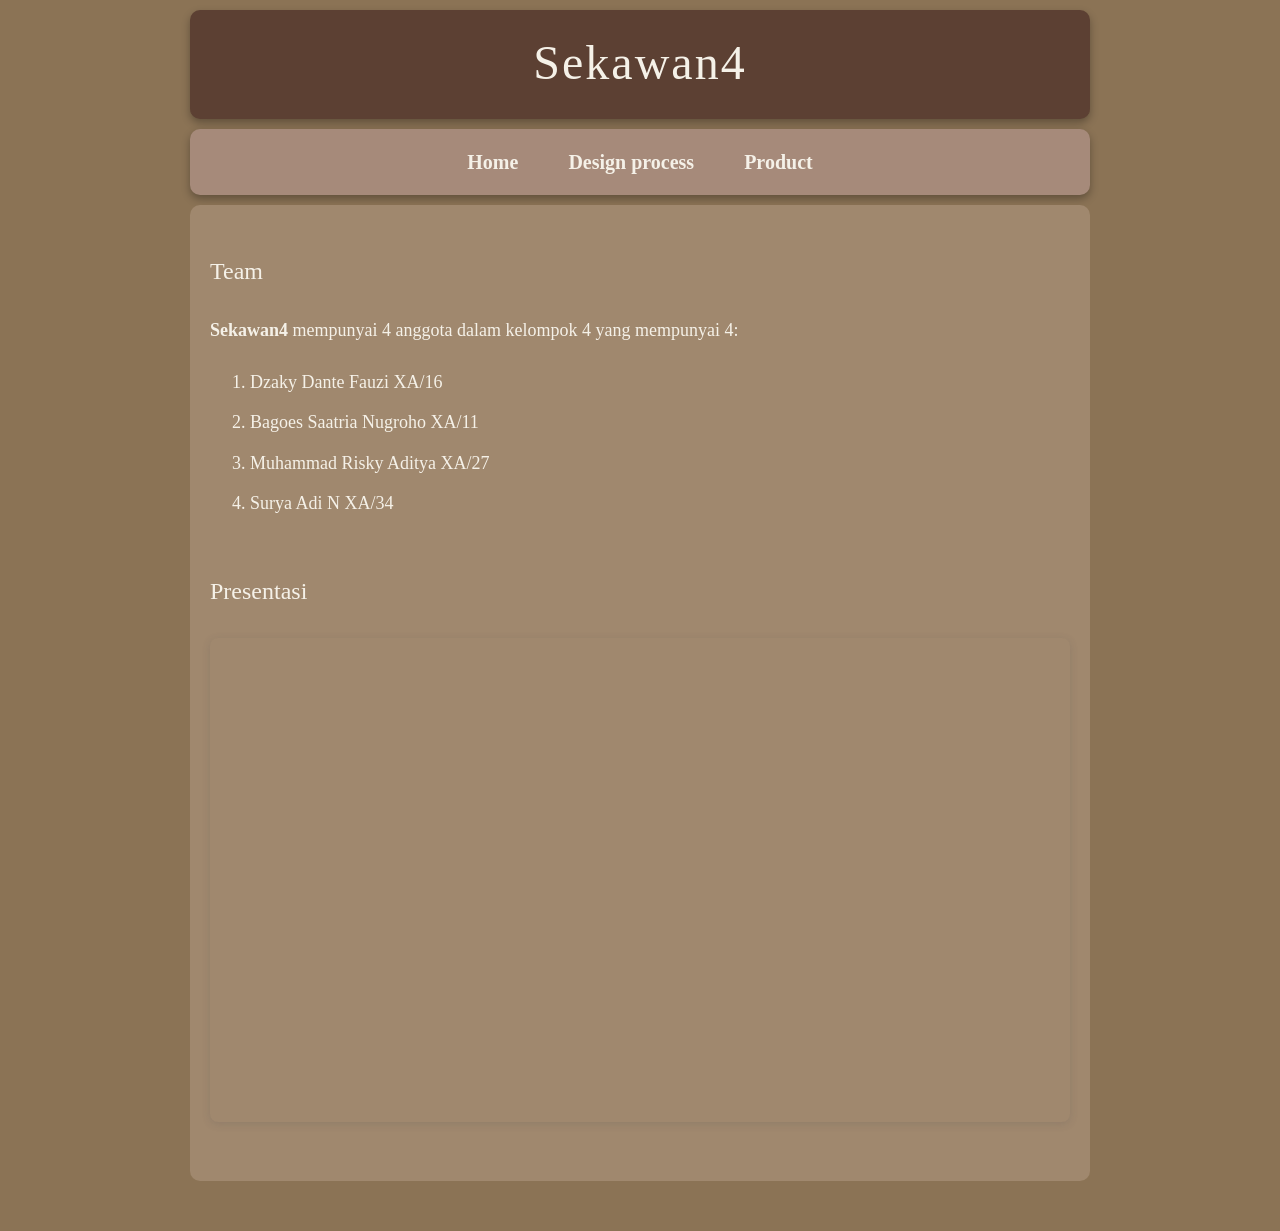
<file: index.html>
<!DOCTYPE html>
<html lang="en">
<head>
    <meta charset="UTF-8">
    <meta name="viewport" content="width=device-width, initial-scale=1.0">
    <title>Sekawan4</title>
    <link rel="stylesheet" href="style.css" />
</head>
<body>
    <div class="header">
      <h1>Sekawan4</h1>
    </div>

    <nav>
      <a href="index.html">Home</a>
      <a href="design.html">Design process</a>
      <a href="product.html">Product</a>
    </nav>

    <div class="container">
      <div class="section">
        <h2>Team</h2>
        <p>
         <strong>Sekawan4</strong> mempunyai 4 anggota dalam kelompok 4 yang mempunyai 4:
        </p>
        <div class="members-list">
          <ol>
            <li>Dzaky Dante Fauzi XA/16</li>
            <li>Bagoes Saatria Nugroho XA/11</li>
            <li>Muhammad Risky Aditya XA/27</li>
            <li>Surya Adi N XA/34</li>
          </ol>
        </div>
      </div>

      <div class="section">
        <h2>Presentasi</h1>
        <div
          style="
            position: relative;
            width: 100%;
            height: 0;
            padding-top: 56.25%;
            padding-bottom: 0;
            box-shadow: 0 2px 8px 0 rgba(63, 69, 81, 0.16);
            margin-top: 1.6em;
            margin-bottom: 0.9em;
            overflow: hidden;
            border-radius: 8px;
            will-change: transform;
          "
        >
          <iframe
            loading="lazy"
            style="
              position: absolute;
              width: 100%;
              height: 100%;
              top: 0;
              left: 0;
              border: none;
              padding: 0;
              margin: 0;
            "
            src="https://www.canva.com/design/DAHGJ7iL_hk/uFp_wGfACTgNCSCUcyWaxQ/view?embed"
            allowfullscreen="allowfullscreen"
            allow="fullscreen"
          >
          </iframe>
        </div>
      </div>
    </div>
</body>
</html>
</file>
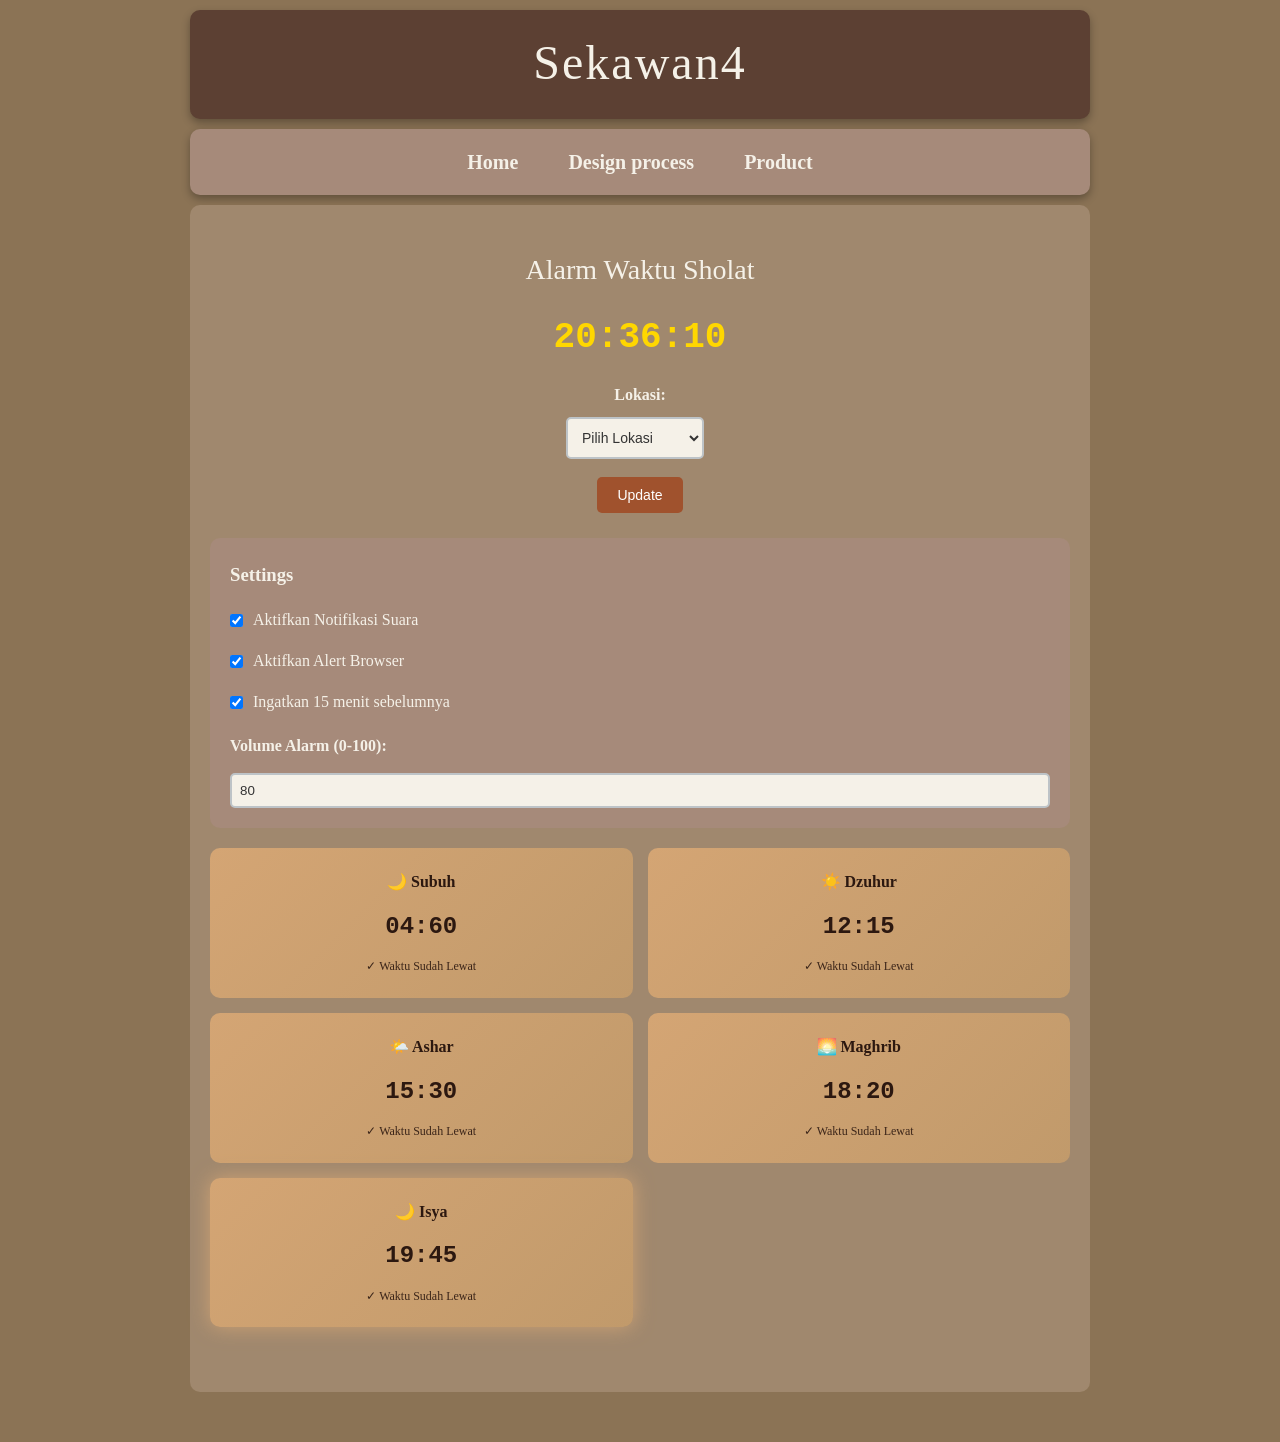
<file: product.html>
<!doctype html>
<html lang="id">
  <head>
    <meta charset="UTF-8" />
    <meta name="viewport" content="width=device-width, initial-scale=1.0" />
    <title>Sekawan4 | Alarm Sholat</title>
    <link rel="stylesheet" href="style.css" />
  </head>
  <body>
    <div class="header">
      <h1>Sekawan4</h1>
    </div>

    <nav>
      <a href="index.html">Home</a>
      <a href="design.html">Design process</a>
      <a href="product.html">Product</a>
    </nav>

    <div class="container">
      <div class="title">Alarm Waktu Sholat</div>
      <div class="current-time" id="currentTime">00:00:00</div>

      <div class="notification" id="notification"></div>

      <div class="location-input">
        <label>Lokasi:</label>
        <div>
          <select id="citySelect">
            <option value="custom">Pilih Lokasi</option>
            <option value="jakarta">Jakarta</option>
            <option value="surabaya">Surabaya</option>
            <option value="bandung">Bandung</option>
            <option value="medan">Medan</option>
            <option value="semarang">Semarang</option>
            <option value="yogyakarta">Yogyakarta</option>
            <option value="makassar">Makassar</option>
            <option value="palembang">Palembang</option>
            <option value="malang">Malang</option>
            <option value="custom">Lokasi Lainnya</option>
          </select>
          <input
            type="text"
            id="customLocation"
            placeholder="Kota"
            style="display: none"
          />
        </div>
        <button class="btn" style="margin-top: 2%" onclick="updateLocation()">
          Update
        </button>
      </div>

      <div class="settings">
        <h3 style="margin-bottom: 15px">Settings</h3>
        <label>
          <input type="checkbox" id="enableNotification" checked />
          Aktifkan Notifikasi Suara
        </label>
        <label>
          <input type="checkbox" id="enableAlert" checked />
          Aktifkan Alert Browser
        </label>
        <label>
          <input type="checkbox" id="enable15minBefore" checked />
          Ingatkan 15 menit sebelumnya
        </label>
        <div class="settings-group">
          <label>Volume Alarm (0-100):</label>
          <input
            type="number"
            id="volumeControl"
            min="0"
            max="100"
            value="80"
          />
        </div>

        <!-- <div class="test-mode-section">
          <h4>Mode Testing Manual</h4>
          <p style="font-size: 12px; margin-bottom: 10px; opacity: 0.9;">
            Masukkan waktu untuk menguji semua alarm
          </p>
          <div class="test-controls">
            <label>
              Jam:
              <input
                type="number"
                id="testHour"
                min="0"
                max="23"
                placeholder="00"
              />
            </label>
            <label>
              Menit:
              <input
                type="number"
                id="testMin"
                min="0"
                max="59"
                placeholder="00"
              />
            </label>
            <button class="btn-test" onclick="enableTestMode()">
              ✓ Aktifkan
            </button>
            <button class="btn-test danger" onclick="disableTestMode()">
              ✕ Matikan
            </button>
          </div>
          <button
            class="btn-test"
            onclick="testAllAlarms()"
            style="width: 100%"
          >
            Test Semua Alarm (Otomatis)
          </button>
        </div> -->
      </div>

      <div class="prayer-times" id="prayerTimes"></div>
    </div>

    <audio id="alarmAudio" preload="auto">
      <source
        src="[data-uri]"
        type="audio/wav"
      />
    </audio>

    <script src="script.js"></script>
  </body>
</html>
</file>
<file: style.css>
* {
  margin: 0;
  padding: 0;
  box-sizing: border-box;
  border-radius: 10px 10px 10px 10px;
}

body {
  font-family: Georgia, "Times New Roman", Times, serif;
  background-color: #8b7355;
  color: #f5f1e8;
  line-height: 1.8;
}

.header {
  background-color: #5c4033;
  max-width: 900px;
  margin: 0 auto;
  margin-top: 10px;
  padding: 10px 20px;
  text-align: center;
  border-bottom: 3px solid #5c4033;
  box-shadow: 0 4px 8px rgba(0, 0, 0, 0.3);
}

.header h1 {
  font-size: 3em;
  font-weight: normal;
  letter-spacing: 2px;
}

nav {
  background-color: #a68a7a;
  max-width: 900px;
  margin: 0 auto;
  margin-top: 10px;
  margin-bottom: 10px;
  padding: 15px 20px;
  display: flex;
  justify-content: center;
  gap: 50px;
  box-shadow: 0 4px 8px rgba(0, 0, 0, 0.3);
}

nav a {
  color: #f5f1e8;
  text-decoration: none;
  font-weight: bold;
  font-size: 20px;
  transition: opacity 0.3s;
}

nav a:hover {
  opacity: 0.8;
  text-decoration: underline;
}

.container {
  background-color: #a0886e;
  max-width: 900px;
  margin: 0 auto;
  margin-bottom: 50px;
  padding: 40px 20px;
}

.section {
  margin-bottom: 20px;
  padding: 5px 0;
}

.section:last-child {
  border-bottom: none;
  margin-bottom: 0;
}

.section h2 {
  font-size: 1.5em;
  margin-bottom: 20px;
  font-weight: normal;
}

.section p {
  margin-bottom: 20px;
  font-size: large;
  text-align: justify;
}

.members-list {
  margin: 20px 0;
  font-size: large;
  padding-left: 20px;
}

.members-list ol {
  margin-left: 20px;
}

.members-list li {
  margin-bottom: 8px;
}

.title {
  text-align: center;
  color: #f5f1e8;
  margin-bottom: 10px;
  font-size: 28px;
}

.location-input {
  margin-bottom: 25px;
  text-align: center;
}

.location-input label {
  display: block;
  margin-bottom: 8px;
  color: #f5f1e8;
  font-weight: bold;
}

.location-input input,
.location-input select {
  padding: 10px;
  border: 2px solid #bdc3c7;
  border-radius: 5px;
  font-size: 14px;
  margin-right: 10px;
  transition: border-color 0.3s;
  background-color: #f5f1e8;
  color: #333;
}

.location-input input:focus,
.location-input select:focus {
  outline: none;
  border-color: #a0522d;
}

.btn {
  padding: 10px 20px;
  background-color: #a0522d;
  color: white;
  border: none;
  border-radius: 5px;
  cursor: pointer;
  font-size: 14px;
  transition: background-color 0.3s;
}

.btn:hover {
  background-color: #8b4513;
}

.current-time {
  text-align: center;
  font-size: 36px;
  font-weight: bold;
  color: #ffd700;
  margin-bottom: 10px;
  font-family: "Courier New", monospace;
}

.prayer-times {
  display: grid;
  grid-template-columns: 1fr 1fr;
  gap: 15px;
  margin-bottom: 25px;
}

.prayer-card {
  background: linear-gradient(135deg, #d4a574 0%, #c19a6b 100%);
  color: #2c1810;
  padding: 20px;
  border-radius: 10px;
  text-align: center;
  transition:
    transform 0.3s,
    box-shadow 0.3s;
  position: relative;
  overflow: hidden;
}

.prayer-card:hover {
  transform: translateY(-5px);
  box-shadow: 0 10px 25px rgba(196, 164, 130, 0.5);
}

.prayer-card.next {
  background: linear-gradient(135deg, #8b4513 0%, #6b3410 100%);
  grid-column: 1 / -1;
  font-size: 18px;
  color: #f5f1e8;
}

.prayer-card.active {
  animation: pulse 1s infinite;
  box-shadow: 0 0 20px rgba(212, 165, 116, 0.9);
}

@keyframes pulse {
  0%,
  100% {
    box-shadow: 0 0 20px rgba(212, 165, 116, 0.9);
  }
  50% {
    box-shadow: 0 0 40px rgba(212, 165, 116, 1);
  }
}

.prayer-name {
  font-size: 16px;
  font-weight: bold;
  margin-bottom: 8px;
}

.prayer-time {
  font-size: 24px;
  font-weight: bold;
  font-family: "Courier New", monospace;
}

.prayer-status {
  font-size: 12px;
  margin-top: 8px;
  opacity: 0.9;
}

.settings {
  background: #a68a7a;
  padding: 20px;
  border-radius: 10px;
  margin-bottom: 20px;
  color: #f5f1e8;
}

.settings h3 {
  margin-top: 20px;
  margin-bottom: 15px;
  padding-top: 15px;
  border-top: 2px solid #8b4513;
}

.settings h3:first-child {
  border-top: none;
  margin-top: 0;
  padding-top: 0;
}

.settings label {
  display: flex;
  align-items: center;
  margin-bottom: 12px;
  cursor: pointer;
}

.settings input[type="checkbox"] {
  margin-right: 10px;
  cursor: pointer;
}

.settings-group {
  margin-top: 15px;
}

.settings-group label {
  display: block;
  margin-bottom: 8px;
  color: #f5f1e8;
  font-weight: bold;
}

.settings-group input[type="number"] {
  width: 100%;
  padding: 8px;
  border: 2px solid #bdc3c7;
  border-radius: 5px;
  margin-top: 5px;
  background-color: #f5f1e8;
  color: #333;
}

.test-mode-section {
  margin-top: 20px;
  padding: 15px;
  background-color: rgba(212, 165, 116, 0.2);
  border: 2px solid #d4a574;
  border-radius: 8px;
}

.test-mode-section h4 {
  margin-bottom: 12px;
  color: #d4a574;
  font-size: 16px;
}

.test-controls {
  display: flex;
  gap: 10px;
  margin-bottom: 12px;
  flex-wrap: wrap;
  align-items: center;
}

.test-controls input {
  width: 70px;
  padding: 8px;
  border: 2px solid #bdc3c7;
  border-radius: 5px;
  background-color: #f5f1e8;
  color: #333;
  font-size: 14px;
}

.test-controls label {
  margin: 0;
  color: #f5f1e8;
  font-weight: bold;
  display: flex;
  align-items: center;
  gap: 5px;
}

.btn-test {
  padding: 8px 15px;
  background-color: #d4a574;
  color: #2c1810;
  border: none;
  border-radius: 5px;
  cursor: pointer;
  font-size: 13px;
  font-weight: bold;
  transition: background-color 0.3s;
  margin-bottom: 8px;
}

.btn-test:hover {
  background-color: #c19a6b;
}

.btn-test.danger {
  background-color: #c19a6b;
  color: #f5f1e8;
}

.btn-test.danger:hover {
  background-color: #b8896b;
}

.notification {
  background: #a0522d;
  color: #f5f1e8;
  padding: 15px;
  border-radius: 5px;
  margin-bottom: 20px;
  display: none;
  text-align: center;
}

.notification.error {
  background: #c0392b;
}

.notification.info {
  background: #3498db;
}

.notification.success {
  background: #27ae60;
}

.notification.show {
  display: block;
  animation: slideIn 0.5s ease;
}

@keyframes slideIn {
  from {
    transform: translateY(-20px);
    opacity: 0;
  }
  to {
    transform: translateY(0);
    opacity: 1;
  }
}

@media (max-width: 768px) {
  body {
    padding: 0 20px;
  }
  .header h1 {
    font-size: 2em;
  }

  nav {
    flex-direction: column;
    gap: 15px;
    text-align: center;
  }

  .container {
    padding: 20px 15px;
  }

  .prayer-times {
    grid-template-columns: 1fr;
  }

  .prayer-card {
    padding: 15px;
  }

  .prayer-name {
    font-size: 14px;
  }

  .prayer-time {
    font-size: 20px;
  }
}
</file>
